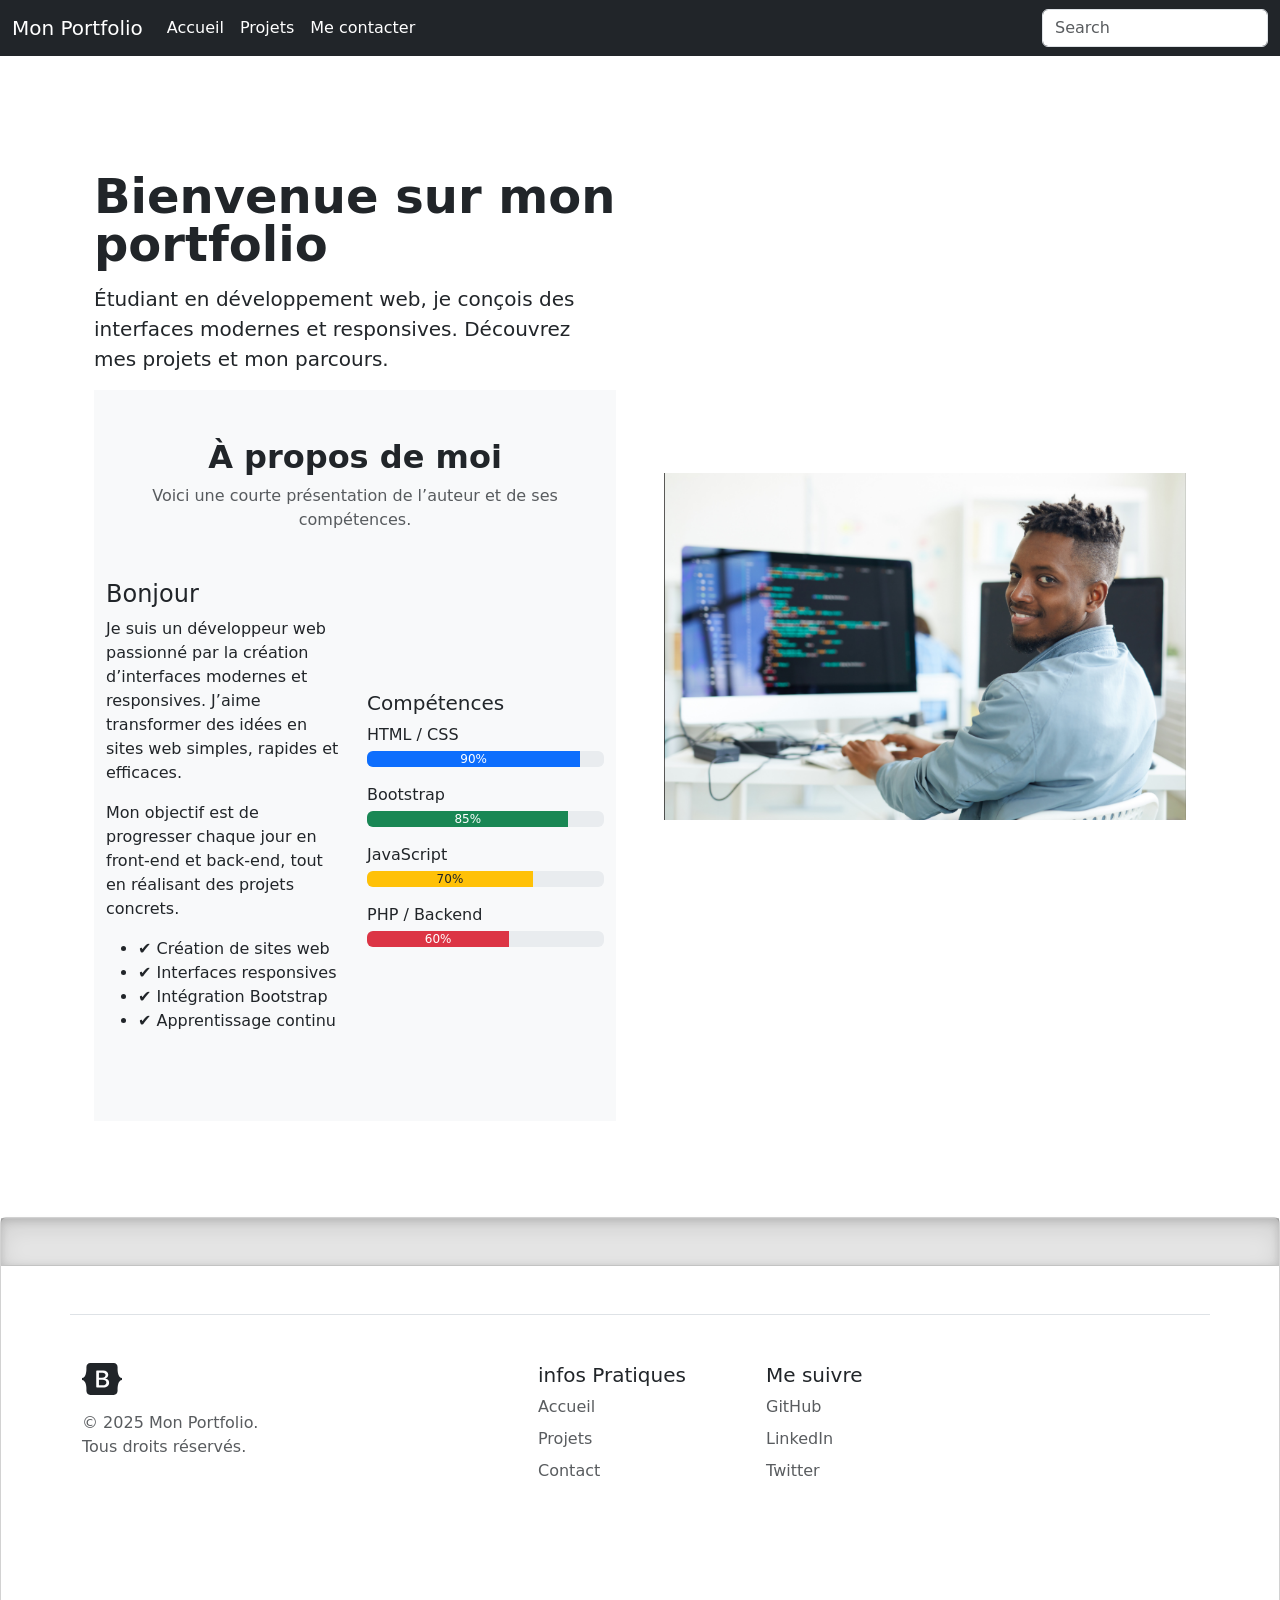
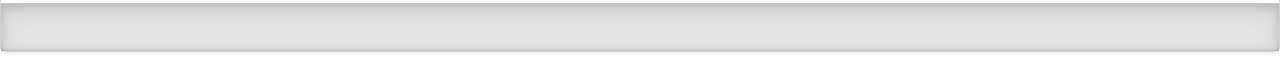
<file: index.html>
<!DOCTYPE html>
<html lang="fr">
<head>
  <meta charset="UTF-8">
  <meta name="viewport" content="width=device-width, initial-scale=1.0">

  <title>Hero Bootstrap</title>

  <link href="https://cdn.jsdelivr.net/npm/bootstrap@5.3.3/dist/css/bootstrap.min.css" rel="stylesheet">

  <style>

    @media (min-width: 992px) {

      .rounded-lg-3 {
        border-radius: .3rem;
      }

    }

  </style>

</head>

<body>
    
    <div id="navbar"></div>

  <div class="container col-xxl-8 px-4 py-5">

    <div class="row flex-lg-row-reverse align-items-center g-5 py-5">

      <div class="col-10 col-sm-8 col-lg-6">

        <img src="img\image1.png"
             class="d-block mx-lg-auto img-fluid"
             alt="Bootstrap Themes"
             width="700"
             height="500"
             loading="lazy">

      </div>

      <div class="col-lg-6">

        <h1 class="display-5 fw-bold lh-1 mb-3">
          Bienvenue sur mon portfolio
        </h1>

        <p class="lead">
           Étudiant en développement web, je conçois des interfaces modernes et responsives. Découvrez mes projets et mon parcours.
        </p>


        <section class="py-5 bg-light" id="about">
  <div class="container">

    <!-- Titre -->
    <div class="text-center mb-5">
      <h2 class="fw-bold">À propos de moi</h2>
      <p class="text-muted">Voici une courte présentation de l’auteur et de ses compétences.</p>
    </div>

    <div class="row align-items-center">

      <!-- Texte -->
      <div class="col-md-6 mb-4">
        <h4>Bonjour </h4>
        <p>
          Je suis un développeur web passionné par la création d’interfaces modernes et responsives.
          J’aime transformer des idées en sites web simples, rapides et efficaces.
        </p>

        <p>
          Mon objectif est de progresser chaque jour en front-end et back-end,
          tout en réalisant des projets concrets.
        </p>

        <ul>
          <li>✔ Création de sites web</li>
          <li>✔ Interfaces responsives</li>
          <li>✔ Intégration Bootstrap</li>
          <li>✔ Apprentissage continu</li>
        </ul>
      </div>

      <!-- Compétences -->
      <div class="col-md-6">

        <h5>Compétences</h5>

        <p class="mb-1">HTML / CSS</p>
        <div class="progress mb-3">
          <div class="progress-bar" style="width: 90%;">90%</div>
        </div>

        <p class="mb-1">Bootstrap</p>
        <div class="progress mb-3">
          <div class="progress-bar bg-success" style="width: 85%;">85%</div>
        </div>

        <p class="mb-1">JavaScript</p>
        <div class="progress mb-3">
          <div class="progress-bar bg-warning text-dark" style="width: 70%;">70%</div>
        </div>

        <p class="mb-1">PHP / Backend</p>
        <div class="progress mb-3">
          <div class="progress-bar bg-danger" style="width: 60%;">60%</div>
        </div>

      </div>

    </div>
  </div>
</section>



        </div>

      </div>

    </div>

  </div>

  <script src="https://cdn.jsdelivr.net/npm/bootstrap@5.3.3/dist/js/bootstrap.bundle.min.js"></script>


<div class="col">
  <div class="card shadow-sm">

    
    
  

    <script src="https://cdn.jsdelivr.net/npm/bootstrap@5.3.3/dist/js/bootstrap.bundle.min.js"></script>

  <div id="footer"></div>

  <script>
    fetch("navbar.html")
      .then(r => r.text())
      .then(d => document.getElementById("navbar").innerHTML = d);
  </script>

  <script>
    fetch("footer.html")
      .then(r => r.text())
      .then(d => document.getElementById("footer").innerHTML = d);
  </script>

</body>
</html>
</file>
